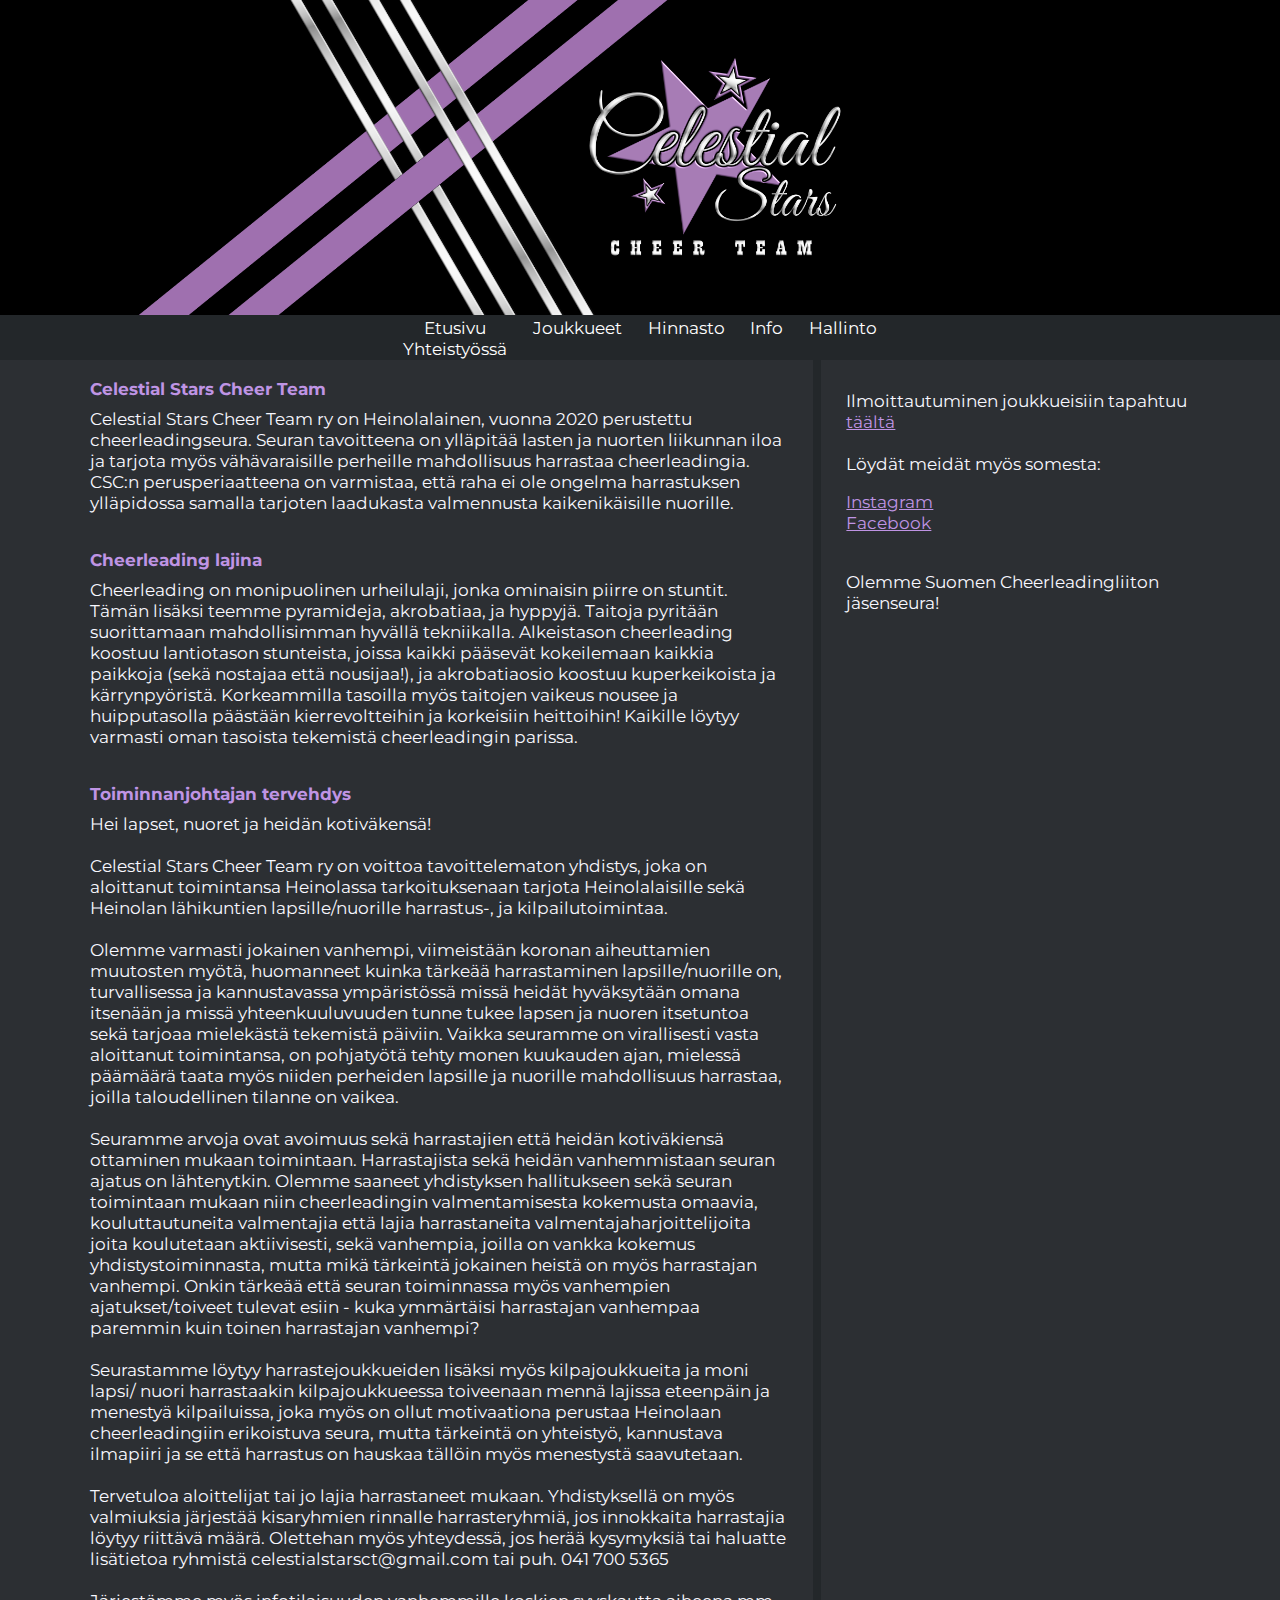
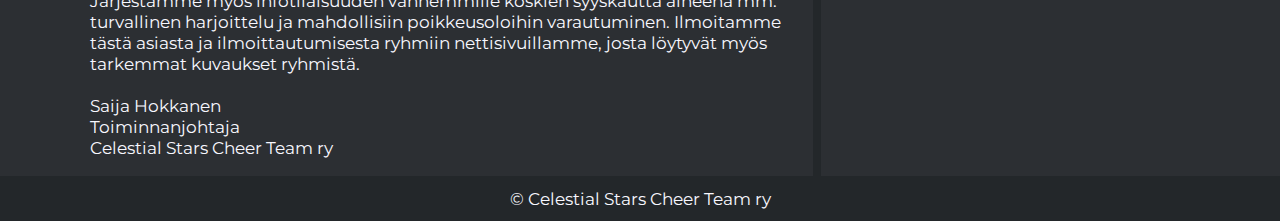
<file: index.html>
<!DOCTYPE html>
<html lang="fi" dir="ltr">
<head>
    <meta charset="UTF-8">
    <meta name="viewport" content="width=device-width, initial-scale=1.0">
    <title>Celestial Stars Cheer Team</title>
    <link rel="stylesheet" type="text/css" href="styles.css">
    <link href="https://fonts.googleapis.com/css2?family=Montserrat&display=swap" rel="stylesheet">
</head>
<body>
    <main class="grid-main">

      <header class="grid-pic"></header>

      <nav class="grid-nav">
        <a class="nav-link" href="index.html">Etusivu</a>
        <a class="nav-link" href="teams.html">Joukkueet</a>
        <a class="nav-link" href="pricing.html">Hinnasto</a>
        <a class="nav-link" href="info.html">Info</a>
        <a class="nav-link" href="board.html">Hallinto</a>
        <a class="nav-link" href="sponsors.html">Yhteistyössä</a>
      </nav>

      <section class="grid-content">
            <aside class="aside-left"></aside>
            <aside class="aside-right"></aside>
        <section class="center">
            <article>
                <h1>Celestial Stars Cheer Team</h1>
                <p>Celestial Stars Cheer Team ry on Heinolalainen, vuonna 2020 perustettu cheerleadingseura. Seuran tavoitteena on ylläpitää lasten ja nuorten
                  liikunnan iloa ja tarjota myös vähävaraisille perheille mahdollisuus harrastaa cheerleadingia. CSC:n perusperiaatteena on varmistaa, että raha ei
                  ole ongelma harrastuksen ylläpidossa samalla tarjoten laadukasta valmennusta kaikenikäisille nuorille.</p>
            </article>

            <article>
                <h1>Cheerleading lajina</h1>
                <p>Cheerleading on monipuolinen urheilulaji, jonka ominaisin piirre on stuntit. Tämän lisäksi teemme pyramideja, akrobatiaa, ja hyppyjä.
                  Taitoja pyritään suorittamaan mahdollisimman hyvällä tekniikalla. Alkeistason cheerleading koostuu lantiotason stunteista, joissa kaikki pääsevät
                  kokeilemaan kaikkia paikkoja (sekä nostajaa että nousijaa!), ja akrobatiaosio koostuu kuperkeikoista ja kärrynpyöristä. Korkeammilla tasoilla myös
                  taitojen vaikeus nousee ja huipputasolla päästään kierrevoltteihin ja korkeisiin heittoihin! Kaikille löytyy varmasti oman tasoista tekemistä
                  cheerleadingin parissa.</p>
            </article>

            <article>
                <h1>Toiminnanjohtajan tervehdys</h1>
                <p>Hei lapset, nuoret ja heidän kotiväkensä!
                  <br><br>Celestial Stars Cheer Team ry on voittoa tavoittelematon yhdistys, joka on aloittanut toimintansa Heinolassa tarkoituksenaan tarjota
                  Heinolalaisille sekä Heinolan lähikuntien lapsille/nuorille harrastus-, ja kilpailutoimintaa.
                </p>
                <p><br>Olemme varmasti jokainen vanhempi, viimeistään koronan aiheuttamien muutosten myötä, huomanneet kuinka tärkeää harrastaminen lapsille/nuorille
                   on, turvallisessa ja kannustavassa ympäristössä missä heidät hyväksytään omana itsenään ja missä yhteenkuuluvuuden tunne tukee lapsen ja nuoren
                   itsetuntoa sekä tarjoaa mielekästä tekemistä päiviin. Vaikka seuramme on virallisesti vasta aloittanut toimintansa, on pohjatyötä tehty monen
                   kuukauden ajan, mielessä päämäärä taata myös niiden perheiden lapsille ja nuorille mahdollisuus harrastaa, joilla taloudellinen tilanne on vaikea.
                </p>
                <p><br>Seuramme arvoja ovat avoimuus sekä harrastajien että heidän kotiväkiensä ottaminen mukaan toimintaan. Harrastajista sekä heidän vanhemmistaan
                  seuran ajatus on lähtenytkin. Olemme saaneet yhdistyksen hallitukseen sekä seuran toimintaan mukaan niin cheerleadingin valmentamisesta kokemusta
                  omaavia, kouluttautuneita valmentajia että lajia harrastaneita valmentajaharjoittelijoita joita koulutetaan aktiivisesti, sekä vanhempia, joilla
                  on vankka kokemus yhdistystoiminnasta, mutta mikä tärkeintä jokainen heistä on myös harrastajan vanhempi. Onkin tärkeää että seuran toiminnassa
                  myös vanhempien ajatukset/toiveet tulevat esiin - kuka ymmärtäisi harrastajan vanhempaa paremmin kuin toinen harrastajan vanhempi?
                </p>
                <p><br>Seurastamme löytyy harrastejoukkueiden lisäksi myös kilpajoukkueita ja moni lapsi/ nuori harrastaakin kilpajoukkueessa toiveenaan mennä
                  lajissa eteenpäin ja menestyä kilpailuissa, joka myös on ollut motivaationa perustaa Heinolaan cheerleadingiin erikoistuva seura, mutta tärkeintä
                  on yhteistyö, kannustava ilmapiiri ja se että harrastus on hauskaa tällöin myös menestystä saavutetaan.
                </p>
                <p><br>Tervetuloa aloittelijat tai jo lajia harrastaneet mukaan. Yhdistyksellä on myös valmiuksia järjestää kisaryhmien rinnalle harrasteryhmiä,
                  jos innokkaita harrastajia löytyy riittävä määrä. Olettehan myös yhteydessä, jos herää kysymyksiä tai haluatte lisätietoa ryhmistä
                  celestialstarsct@gmail.com tai puh. 041 700 5365
                </p>
                <p><br>Järjestämme myös infotilaisuuden vanhemmille koskien syyskautta aiheena mm. turvallinen harjoittelu ja mahdollisiin poikkeusoloihin
                  varautuminen. Ilmoitamme tästä asiasta ja ilmoittautumisesta ryhmiin nettisivuillamme, josta löytyvät myös tarkemmat
                  kuvaukset ryhmistä.
                </p>
                <p><br>Saija Hokkanen <br> Toiminnanjohtaja <br> Celestial Stars Cheer Team ry
                </p>
            </article>

            <div class="center-side-left">
                <p><br>Ilmoittautuminen joukkueisiin tapahtuu <a href="https://www.flomembers.com/celestial-stars/members/application/createApplication?_lang=fi">täältä</a></p>
                <p><br>Löydät meidät myös somesta:
                    <dl>
                        <dl><a href="https://www.instagram.com/celestialstarscheerteam/">Instagram</a></dl>
                        <dl><a href="https://www.facebook.com/celestialstarscheerteam/">Facebook</a></dl>
                    </dl>
                </p>
                <p><br>Olemme Suomen Cheerleadingliiton jäsenseura!</p>

            </div>
        </section>
      </section>

      <footer class="grid-footer">
          <div class="footer">
              <p>© Celestial Stars Cheer Team ry</p>
          </div>
      </footer>

    </main>
</body>
</html>
</file>
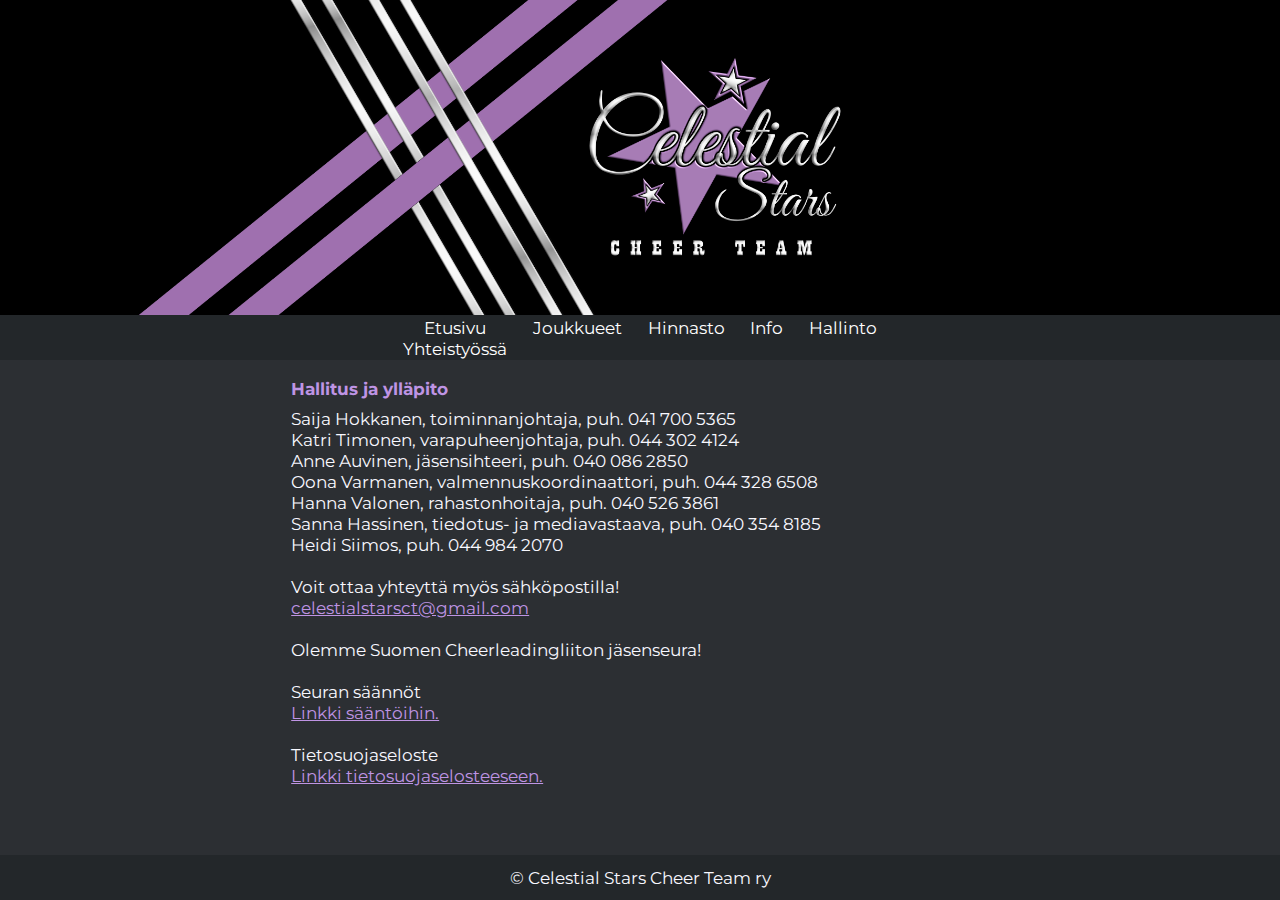
<file: board.html>
<!DOCTYPE html>
<html lang="fi" dir="ltr">
<head>
    <meta charset="UTF-8">
    <meta name="viewport" content="width=device-width, initial-scale=1.0">
    <title>Celestial Stars Cheer Team</title>
    <link rel="stylesheet" type="text/css" href="styles.css">
    <link href="https://fonts.googleapis.com/css2?family=Montserrat&display=swap" rel="stylesheet">
</head>
<body>
    <main class="grid-main">

      <header class="grid-pic"></header>

      <nav class="grid-nav">
        <a class="nav-link" href="index.html">Etusivu</a>
        <a class="nav-link" href="teams.html">Joukkueet</a>
        <a class="nav-link" href="pricing.html">Hinnasto</a>
        <a class="nav-link" href="info.html">Info</a>
        <a class="nav-link" href="board.html">Hallinto</a>
        <a class="nav-link" href="sponsors.html">Yhteistyössä</a>
      </nav>

      <section class="grid-content">
            <aside class="aside-left"></aside>
            <aside class="aside-right"></aside>
        <section class="center">
            <article>
                <h1>Hallitus ja ylläpito</h1>
                <p>Saija Hokkanen, toiminnanjohtaja, puh. 041 700 5365</p>
                <p>Katri Timonen, varapuheenjohtaja, puh. 044 302 4124</p>
                <p>Anne Auvinen, jäsensihteeri, puh. 040 086 2850</p>
                <p>Oona Varmanen, valmennuskoordinaattori, puh. 044 328 6508</p>
                <p>Hanna Valonen, rahastonhoitaja, puh. 040 526 3861</p>
                <p>Sanna Hassinen, tiedotus- ja mediavastaava, puh. 040 354 8185 </p>
                <p>Heidi Siimos, puh. 044 984 2070</p>
                <p><br>Voit ottaa yhteyttä myös sähköpostilla!
                    <br><a href="mailto:celestialstarsct@gmail.com">celestialstarsct@gmail.com</a>
                </p>
                <p><br> Olemme Suomen Cheerleadingliiton jäsenseura!</p>
                <p><br>Seuran säännöt
                    <br><a target="_blank" href="assets/CSC_saannot.pdf">Linkki sääntöihin.</a>
                </p>
                <p><br>Tietosuojaseloste
                    <br><a target="_blank" href="assets/Tietosuojaseloste.pdf">Linkki tietosuojaselosteeseen.</a>
                </p>
            </article>
            <!--
            <div class="center-side-left">
                <p>Sidebar text goes here</p>
            </div>
            -->
        </section>
      </section>

      <footer class="grid-footer">
          <div class="footer">
              <p>© Celestial Stars Cheer Team ry</p>
          </div>
      </footer>

    </main>
</body>
</html>
</file>
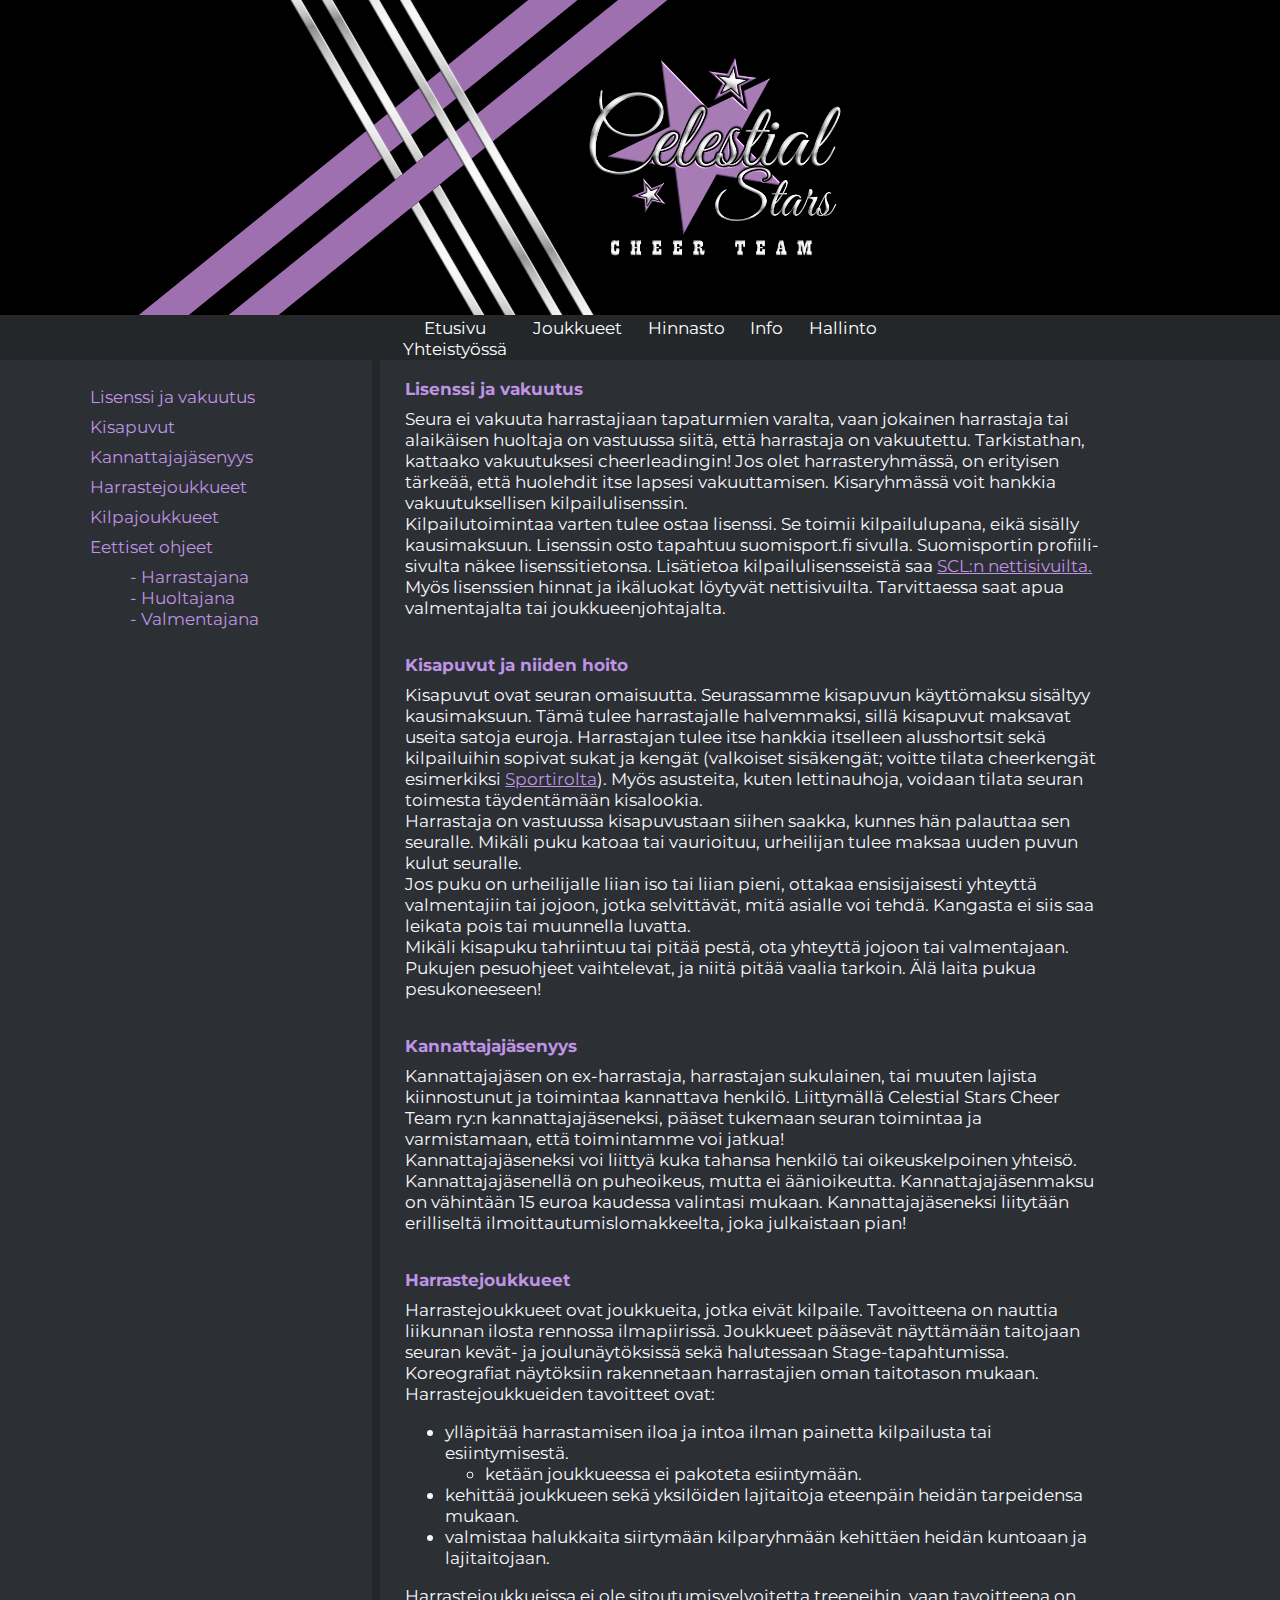
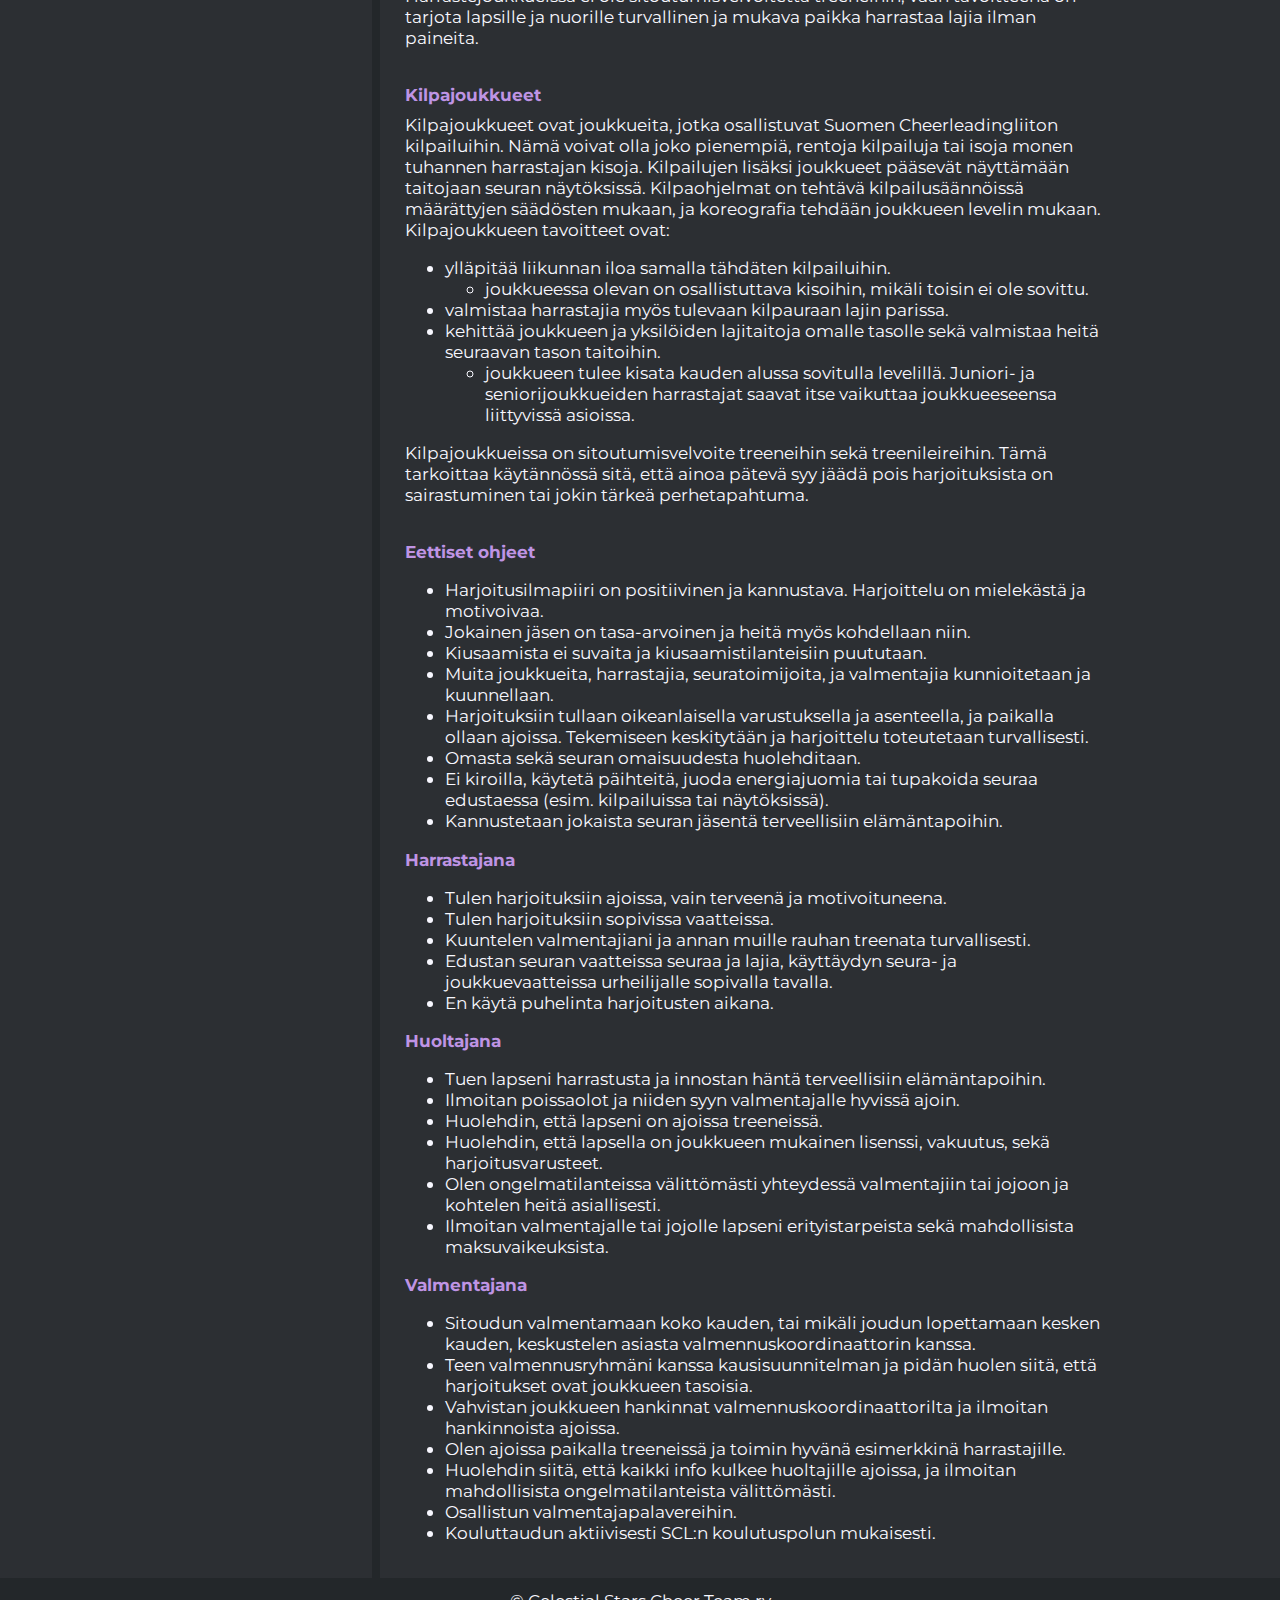
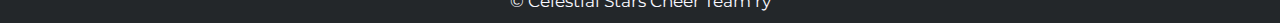
<file: info.html>
<!DOCTYPE html>
<html lang="fi" dir="ltr">
<head>
    <meta charset="UTF-8">
    <meta name="viewport" content="width=device-width, initial-scale=1.0">
    <title>Celestial Stars Cheer Team</title>
    <link rel="stylesheet" type="text/css" href="styles.css">
    <link href="https://fonts.googleapis.com/css2?family=Montserrat&display=swap" rel="stylesheet">
</head>
<body>
    <main class="grid-main">

      <header class="grid-pic"></header>

      <nav class="grid-nav">
        <a class="nav-link" href="index.html">Etusivu</a>
        <a class="nav-link" href="teams.html">Joukkueet</a>
        <a class="nav-link" href="pricing.html">Hinnasto</a>
        <a class="nav-link" href="info.html">Info</a>
        <a class="nav-link" href="board.html">Hallinto</a>
        <a class="nav-link" href="sponsors.html">Yhteistyössä</a>
      </nav>

      <section class="grid-content">
            <aside class="aside-left"></aside>
            <aside class="aside-right"></aside>
        <section class="center">
            <article>
                <h2><a name="Lisenssi"></a>Lisenssi ja vakuutus</h2>
                <p>Seura ei vakuuta harrastajiaan tapaturmien varalta, vaan jokainen harrastaja tai alaikäisen huoltaja on vastuussa siitä, että harrastaja on
                  vakuutettu. Tarkistathan, kattaako vakuutuksesi cheerleadingin! Jos olet harrasteryhmässä, on erityisen tärkeää, että huolehdit itse lapsesi
                  vakuuttamisen. Kisaryhmässä voit hankkia vakuutuksellisen kilpailulisenssin. </p>
                <p>Kilpailutoimintaa varten tulee ostaa lisenssi. Se toimii kilpailulupana, eikä sisälly kausimaksuun. Lisenssin osto tapahtuu suomisport.fi
                  sivulla. Suomisportin profiili-sivulta näkee lisenssitietonsa. Lisätietoa kilpailulisensseistä saa
                  <a href="https://scl.fi/harrastajalle/lisenssit/">SCL:n nettisivuilta.</a> Myös lisenssien hinnat ja ikäluokat löytyvät nettisivuilta.
                  Tarvittaessa saat apua valmentajalta tai joukkueenjohtajalta.</p>
            </article>

            <article>
                <h2><a name="Kisapuvut"></a>Kisapuvut ja niiden hoito</h2>
                <p> Kisapuvut ovat seuran omaisuutta. Seurassamme kisapuvun käyttömaksu sisältyy kausimaksuun. Tämä tulee harrastajalle halvemmaksi, sillä
                  kisapuvut maksavat useita satoja euroja. Harrastajan tulee itse hankkia itselleen alusshortsit sekä kilpailuihin sopivat sukat ja kengät
                  (valkoiset sisäkengät; voitte tilata cheerkengät esimerkiksi <a href="https://www.sportiro.fi/collections/kengat">Sportirolta</a>). Myös asusteita,
                  kuten lettinauhoja, voidaan tilata seuran toimesta täydentämään kisalookia.</p>
                <p>Harrastaja on vastuussa kisapuvustaan siihen saakka, kunnes hän palauttaa sen seuralle. Mikäli puku katoaa tai vaurioituu, urheilijan tulee
                  maksaa uuden puvun kulut seuralle.</p>
                <p>Jos puku on urheilijalle liian iso tai liian pieni, ottakaa ensisijaisesti yhteyttä valmentajiin tai jojoon, jotka selvittävät, mitä asialle
                  voi tehdä. Kangasta ei siis saa leikata pois tai muunnella luvatta.</p>
                <p>Mikäli kisapuku tahriintuu tai pitää pestä, ota yhteyttä jojoon tai valmentajaan. Pukujen pesuohjeet vaihtelevat, ja niitä pitää vaalia
                  tarkoin. Älä laita pukua pesukoneeseen!</p>
            </article>

            <article>
                <h2><a name="Kannattaja"></a>Kannattajajäsenyys</a></h2>
                <p>Kannattajajäsen on ex-harrastaja, harrastajan sukulainen, tai muuten lajista kiinnostunut ja toimintaa kannattava henkilö. Liittymällä
                  Celestial Stars Cheer Team ry:n kannattajajäseneksi, pääset tukemaan seuran toimintaa ja varmistamaan, että toimintamme voi jatkua!
                </p>
                <p>Kannattajajäseneksi voi liittyä kuka tahansa henkilö tai oikeuskelpoinen yhteisö. Kannattajajäsenellä on puheoikeus, mutta ei äänioikeutta.
                  Kannattajajäsenmaksu on vähintään 15 euroa kaudessa valintasi mukaan. Kannattajajäseneksi liitytään erilliseltä ilmoittautumislomakkeelta, joka
                  julkaistaan pian!</p>
            </article>

            <article>
                <h2><a name="Harrastejoukkueet"></a>Harrastejoukkueet</h2>
                <p>Harrastejoukkueet ovat joukkueita, jotka eivät kilpaile. Tavoitteena on nauttia liikunnan ilosta rennossa ilmapiirissä. Joukkueet pääsevät
                  näyttämään taitojaan seuran kevät- ja joulunäytöksissä sekä halutessaan Stage-tapahtumissa. Koreografiat näytöksiin rakennetaan harrastajien
                  oman taitotason mukaan. Harrastejoukkueiden tavoitteet ovat:</p>
                <ul>
                    <li>ylläpitää harrastamisen iloa ja intoa ilman painetta kilpailusta tai esiintymisestä.</li>
                    <ul><li>ketään joukkueessa ei pakoteta esiintymään.</li></ul>
                    <li>kehittää joukkueen sekä yksilöiden lajitaitoja eteenpäin heidän tarpeidensa mukaan.</li>
                    <li>valmistaa halukkaita siirtymään kilparyhmään kehittäen heidän kuntoaan ja lajitaitojaan.</li>
                </ul>
                <p>Harrastejoukkueissa ei ole sitoutumisvelvoitetta treeneihin, vaan tavoitteena on tarjota lapsille ja nuorille turvallinen ja mukava paikka
                  harrastaa lajia ilman paineita.</p>
            </article>

            <article>
                <h2><a name="Kilpajoukkueet"></a>Kilpajoukkueet</h2>
                <p>Kilpajoukkueet ovat joukkueita, jotka osallistuvat Suomen Cheerleadingliiton kilpailuihin. Nämä voivat olla joko pienempiä, rentoja kilpailuja
                  tai isoja monen tuhannen harrastajan kisoja. Kilpailujen lisäksi joukkueet pääsevät näyttämään taitojaan seuran näytöksissä. Kilpaohjelmat on
                  tehtävä kilpailusäännöissä määrättyjen säädösten mukaan, ja koreografia tehdään joukkueen levelin mukaan. Kilpajoukkueen tavoitteet ovat:</p>
                <ul>
                    <li>ylläpitää liikunnan iloa samalla tähdäten kilpailuihin.</li>
                    <ul><li>joukkueessa olevan on osallistuttava kisoihin, mikäli toisin ei ole sovittu.</li></ul>
                    <li>valmistaa harrastajia myös tulevaan kilpauraan lajin parissa.</li>
                    <li>kehittää joukkueen ja yksilöiden lajitaitoja omalle tasolle sekä valmistaa heitä seuraavan tason taitoihin.</li>
                    <ul><li>joukkueen tulee kisata kauden alussa sovitulla levelillä. Juniori- ja seniorijoukkueiden harrastajat saavat itse vaikuttaa
                      joukkueeseensa liittyvissä asioissa.</li></ul>
                </ul>
                <p>Kilpajoukkueissa on sitoutumisvelvoite treeneihin sekä treenileireihin. Tämä tarkoittaa käytännössä sitä, että ainoa pätevä syy jäädä pois
                  harjoituksista on sairastuminen tai jokin tärkeä perhetapahtuma.</p>
            </article>

            <article>
                <h2><a name="Eettiset"></a>Eettiset ohjeet</h2>
                <ul>
                    <li>Harjoitusilmapiiri on positiivinen ja kannustava. Harjoittelu on mielekästä ja motivoivaa.</li>
                    <li>Jokainen jäsen on tasa-arvoinen ja heitä myös kohdellaan niin.</li>
                    <li>Kiusaamista ei suvaita ja kiusaamistilanteisiin puututaan.</li>
                    <li>Muita joukkueita, harrastajia, seuratoimijoita, ja valmentajia kunnioitetaan ja kuunnellaan.</li>
                    <li>Harjoituksiin tullaan oikeanlaisella varustuksella ja asenteella, ja paikalla ollaan ajoissa. Tekemiseen keskitytään ja harjoittelu
                      toteutetaan turvallisesti.</li>
                    <li>Omasta sekä seuran omaisuudesta huolehditaan.</li>
                    <li>Ei kiroilla, käytetä päihteitä, juoda energiajuomia tai tupakoida seuraa edustaessa (esim. kilpailuissa tai näytöksissä).</li>
                    <li>Kannustetaan jokaista seuran jäsentä terveellisiin elämäntapoihin.</li>
                </ul>
                <h3><a name="Harrastajana"></a>Harrastajana</h3>
                <ul>
                    <li>Tulen harjoituksiin ajoissa, vain terveenä ja motivoituneena.</li>
                    <li>Tulen harjoituksiin sopivissa vaatteissa.</li>
                    <li>Kuuntelen valmentajiani ja annan muille rauhan treenata turvallisesti.</li>
                    <li>Edustan seuran vaatteissa seuraa ja lajia, käyttäydyn seura- ja joukkuevaatteissa urheilijalle sopivalla tavalla.</li>
                    <li>En käytä puhelinta harjoitusten aikana.</li>
                </ul>
                <h3><a name="Huoltajana"></a>Huoltajana</h3>
                <ul>
                    <li>Tuen lapseni harrastusta ja innostan häntä terveellisiin elämäntapoihin.</li>
                    <li>Ilmoitan poissaolot ja niiden syyn valmentajalle hyvissä ajoin.</li>
                    <li>Huolehdin, että lapseni on ajoissa treeneissä.</li>
                    <li>Huolehdin, että lapsella on joukkueen mukainen lisenssi, vakuutus, sekä harjoitusvarusteet.</li>
                    <li>Olen ongelmatilanteissa välittömästi yhteydessä valmentajiin tai jojoon ja kohtelen heitä asiallisesti.</li>
                    <li>Ilmoitan valmentajalle tai jojolle lapseni erityistarpeista sekä mahdollisista maksuvaikeuksista.</li>
                </ul>
                <h3><a name="Valmentajana"></a>Valmentajana</h3>
                <ul>
                    <li>Sitoudun valmentamaan koko kauden, tai mikäli joudun lopettamaan kesken kauden, keskustelen asiasta valmennuskoordinaattorin kanssa.</li>
                    <li>Teen valmennusryhmäni kanssa kausisuunnitelman ja pidän huolen siitä, että harjoitukset ovat joukkueen tasoisia.</li>
                    <li>Vahvistan joukkueen hankinnat valmennuskoordinaattorilta ja ilmoitan hankinnoista ajoissa.</li>
                    <li>Olen ajoissa paikalla treeneissä ja toimin hyvänä esimerkkinä harrastajille.</li>
                    <li>Huolehdin siitä, että kaikki info kulkee huoltajille ajoissa, ja ilmoitan mahdollisista ongelmatilanteista välittömästi.</li>
                    <li>Osallistun valmentajapalavereihin.</li>
                    <li>Kouluttaudun aktiivisesti SCL:n koulutuspolun mukaisesti.</li>
                </ul>
            </article>

            <div class="center-side-right">
                <dl>
                    <dt><a href="#Lisenssi">Lisenssi ja vakuutus</a></dt>
                    <dt><a href="#Kisapuvut">Kisapuvut</a></dt>
                    <dt><a href="#Kannattaja">Kannattajajäsenyys</a></dt>
                    <dt><a href="#Harrastejoukkueet">Harrastejoukkueet</a></dt>
                    <dt><a href="#Kilpajoukkueet">Kilpajoukkueet</a></dt>
                    <dt><a href="#Eettiset">Eettiset ohjeet</a></dt>
                        <dd><a href="#Harrastajana">- Harrastajana</a></dd>
                        <dd><a href="#Huoltajana">- Huoltajana</a></dd>
                        <dd><a href="#Valmentajana">- Valmentajana</a></dd>
                </dl>
            </div>
        </section>
      </section>

      <footer class="grid-footer">
          <div class="footer">
              <p>© Celestial Stars Cheer Team ry</p>
          </div>
      </footer>

    </main>
</body>
</html>
</file>
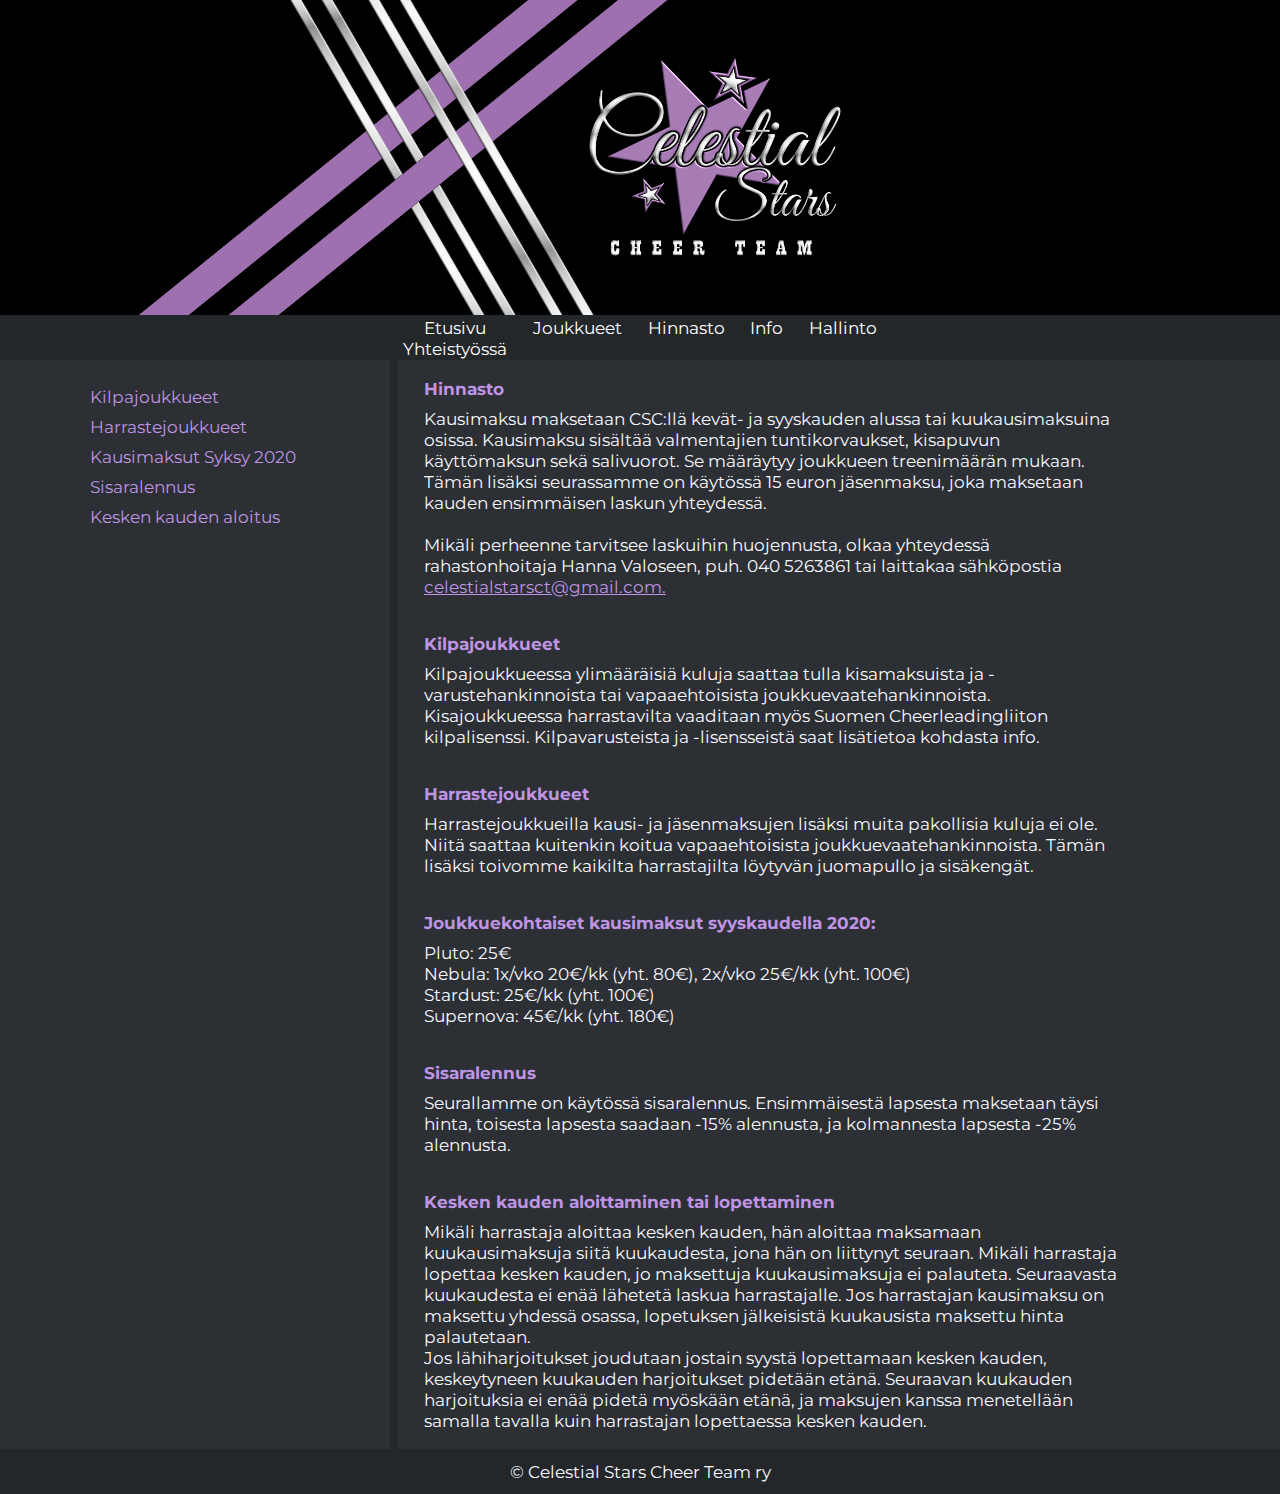
<file: pricing.html>
<!DOCTYPE html>
<html lang="fi" dir="ltr">
<head>
    <meta charset="UTF-8">
    <meta name="viewport" content="width=device-width, initial-scale=1.0">
    <title>Celestial Stars Cheer Team</title>
    <link rel="stylesheet" type="text/css" href="styles.css">
    <link href="https://fonts.googleapis.com/css2?family=Montserrat&display=swap" rel="stylesheet">
</head>
<body>
    <main class="grid-main">

      <header class="grid-pic"></header>

      <nav class="grid-nav">
        <a class="nav-link" href="index.html">Etusivu</a>
        <a class="nav-link" href="teams.html">Joukkueet</a>
        <a class="nav-link" href="pricing.html">Hinnasto</a>
        <a class="nav-link" href="info.html">Info</a>
        <a class="nav-link" href="board.html">Hallinto</a>
        <a class="nav-link" href="sponsors.html">Yhteistyössä</a>
      </nav>

      <section class="grid-content">
            <aside class="aside-left"></aside>
            <aside class="aside-right"></aside>
        <section class="center">
            <article>
                <h1>Hinnasto</h1>
                <p>Kausimaksu maksetaan CSC:llä kevät- ja syyskauden alussa tai kuukausimaksuina osissa. Kausimaksu sisältää valmentajien tuntikorvaukset,
                  kisapuvun käyttömaksun sekä salivuorot. Se määräytyy joukkueen treenimäärän mukaan. Tämän lisäksi seurassamme on käytössä 15 euron jäsenmaksu,
                  joka maksetaan kauden ensimmäisen laskun yhteydessä.
                </p>
                <p><br>Mikäli perheenne tarvitsee laskuihin huojennusta, olkaa yhteydessä rahastonhoitaja Hanna Valoseen, puh. 040 5263861 tai laittakaa sähköpostia
                  <a href="mailto:celestialstarsct@gmail.com">celestialstarsct@gmail.com.</a>
                </p>
            </article>

            <article>
                <h2><a name="Kilpajoukkueet">Kilpajoukkueet</h2>
                <p>Kilpajoukkueessa ylimääräisiä kuluja saattaa tulla kisamaksuista ja -varustehankinnoista tai vapaaehtoisista joukkuevaatehankinnoista.
                  Kisajoukkueessa harrastavilta vaaditaan myös Suomen Cheerleadingliiton kilpalisenssi. Kilpavarusteista ja -lisensseistä saat lisätietoa
                  kohdasta info.</p>
            </article>

            <article>
                <h2><a name="Harrastejoukkueet">Harrastejoukkueet</h2>
                <p>Harrastejoukkueilla kausi- ja jäsenmaksujen lisäksi muita pakollisia kuluja ei ole. Niitä saattaa kuitenkin koitua vapaaehtoisista
                  joukkuevaatehankinnoista. Tämän lisäksi toivomme kaikilta harrastajilta löytyvän juomapullo ja sisäkengät.</p>
            </article>

            <article>
                <h2><a name="Kausimaksut">Joukkuekohtaiset kausimaksut syyskaudella 2020:</h2>
                <p>Pluto: 25€</p>
                <p>Nebula: 1x/vko 20€/kk (yht. 80€), 2x/vko 25€/kk (yht. 100€)</p>
                <p>Stardust: 25€/kk (yht. 100€)</p>
                <p>Supernova: 45€/kk (yht. 180€)</p>
            </article>

            <article>
                <h2><a name="Sisaralennus">Sisaralennus</h2>
                <p>Seurallamme on käytössä sisaralennus. Ensimmäisestä lapsesta maksetaan täysi hinta, toisesta lapsesta saadaan -15% alennusta, ja kolmannesta
                  lapsesta -25% alennusta.</p>
            </article>

            <article>
                <h2><a name="Keskenkauden">Kesken kauden aloittaminen tai lopettaminen</h2>
                <p>Mikäli harrastaja aloittaa kesken kauden, hän aloittaa maksamaan kuukausimaksuja siitä kuukaudesta, jona hän on liittynyt seuraan. Mikäli
                  harrastaja lopettaa kesken kauden, jo maksettuja kuukausimaksuja ei palauteta. Seuraavasta kuukaudesta ei enää lähetetä laskua harrastajalle.
                  Jos harrastajan kausimaksu on maksettu yhdessä osassa, lopetuksen jälkeisistä kuukausista maksettu hinta palautetaan.</p>
                <p>Jos lähiharjoitukset joudutaan jostain syystä lopettamaan kesken kauden, keskeytyneen kuukauden harjoitukset pidetään etänä. Seuraavan kuukauden
                  harjoituksia ei enää pidetä myöskään etänä, ja maksujen kanssa menetellään samalla tavalla kuin harrastajan lopettaessa kesken kauden.</p>
            </article>

            <div class="center-side-right">
                <dl>
                    <dt><a href="#Kilpajoukkuuet">Kilpajoukkueet</a></dt>
                    <dt><a href="#Harrastejoukkueet">Harrastejoukkueet</a></dt>
                    <dt><a href="#Kausimaksut">Kausimaksut Syksy 2020</a></dt>
                    <dt><a href="#Sisaralennus">Sisaralennus</a></dt>
                    <dt><a href="#Keskenkauden">Kesken kauden aloitus</a></dt>
                </dl>
            </div>
        </section>
      </section>

      <footer class="grid-footer">
          <div class="footer">
              <p>© Celestial Stars Cheer Team ry</p>
          </div>
      </footer>

    </main>
</body>
</html>
</file>
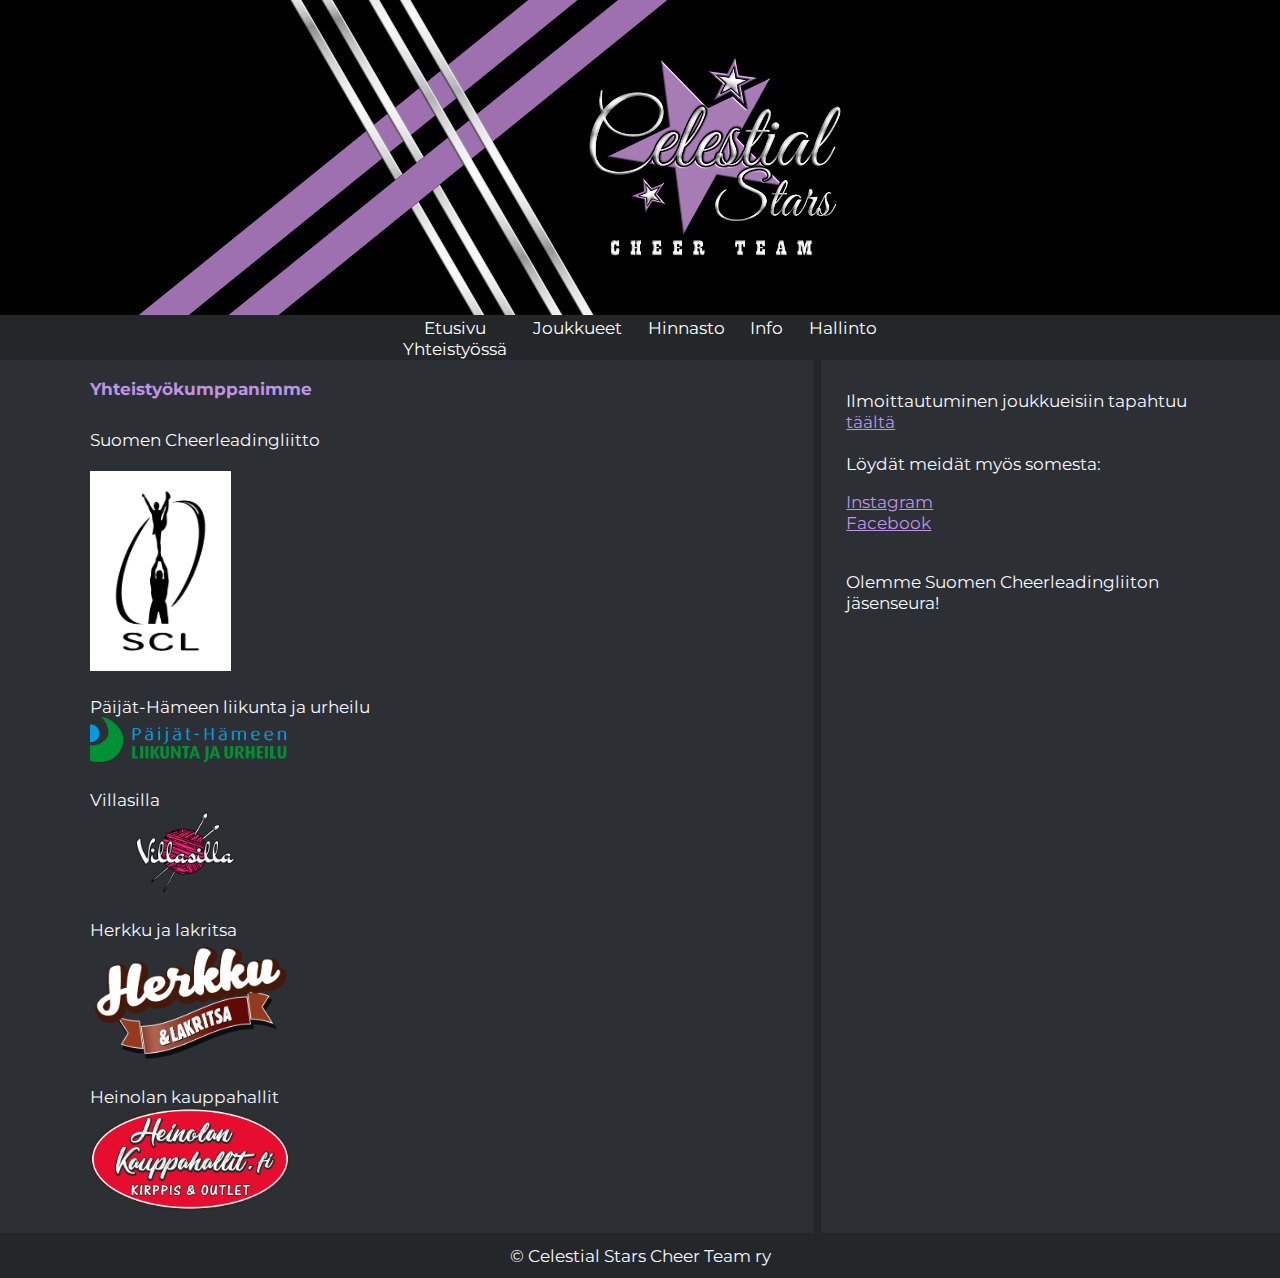
<file: sponsors.html>
<!DOCTYPE html>
<html lang="fi" dir="ltr">
<head>
    <meta charset="UTF-8">
    <meta name="viewport" content="width=device-width, initial-scale=1.0">
    <title>Celestial Stars Cheer Team</title>
    <link rel="stylesheet" type="text/css" href="styles.css">
    <link href="https://fonts.googleapis.com/css2?family=Montserrat&display=swap" rel="stylesheet">
</head>
<body>
    <main class="grid-main">

      <header class="grid-pic"></header>

      <nav class="grid-nav">
        <a class="nav-link" href="index.html">Etusivu</a>
        <a class="nav-link" href="teams.html">Joukkueet</a>
        <a class="nav-link" href="pricing.html">Hinnasto</a>
        <a class="nav-link" href="info.html">Info</a>
        <a class="nav-link" href="board.html">Hallinto</a>
        <a class="nav-link" href="sponsors.html">Yhteistyössä</a>
      </nav>

      <section class="grid-content">
            <aside class="aside-left"></aside>
            <aside class="aside-right"></aside>
        <section class="center">
            <article>
                <h1>Yhteistyökumppanimme</h1>
                <p><br>Suomen Cheerleadingliitto</p>
                <a href="https://scl.fi/">
                  <p><br></p>
                  <img src="assets/scl.png" alt="SCL:n logo" height="200px">
                </a>
                <p><br>Päijät-Hämeen liikunta ja urheilu</p>
                <a href="https://www.phlu.fi/">
                  <img src="assets/PHLU.png" alt="PHLU:n logo" width="200px">
                </a>
                <p><br>Villasilla</p>
                <a href="https://www.villasilla.com/">
                  <img src="assets/villasilla.png" alt="Villasilla logo" width="200px">
                </a>
                <p><br>Herkku ja lakritsa</p>
                <a href="https://paperitukkuri.fi/">
                  <img src="assets/herkkujalakritsa.png" alt="Hetkku ja lakritsa -logo" width="200px">
                </a>
                <p><br>Heinolan kauppahallit</p>
                <a href="https://www.heinolankauppahallit.fi/">
                <img src="assets/hlakauppa.png" alt="Heinolan kauppahalllit -logo" width="200px">
                </a>
            </article>

            <div class="center-side-left">
                <p><br>Ilmoittautuminen joukkueisiin tapahtuu <a href="https://www.flomembers.com/celestial-stars/members/application/createApplication?_lang=fi">täältä</a></p>
                <p><br>Löydät meidät myös somesta:
                    <dl>
                        <dl><a href="https://www.instagram.com/celestialstarscheerteam/">Instagram</a></dl>
                        <dl><a href="https://www.facebook.com/celestialstarscheerteam/">Facebook</a></dl>
                    </dl>
                </p>
                <p><br>Olemme Suomen Cheerleadingliiton jäsenseura!</p>

            </div>
        </section>
      </section>

      <footer class="grid-footer">
          <div class="footer">
              <p>© Celestial Stars Cheer Team ry</p>
          </div>
      </footer>

    </main>
</body>
</html>
</file>
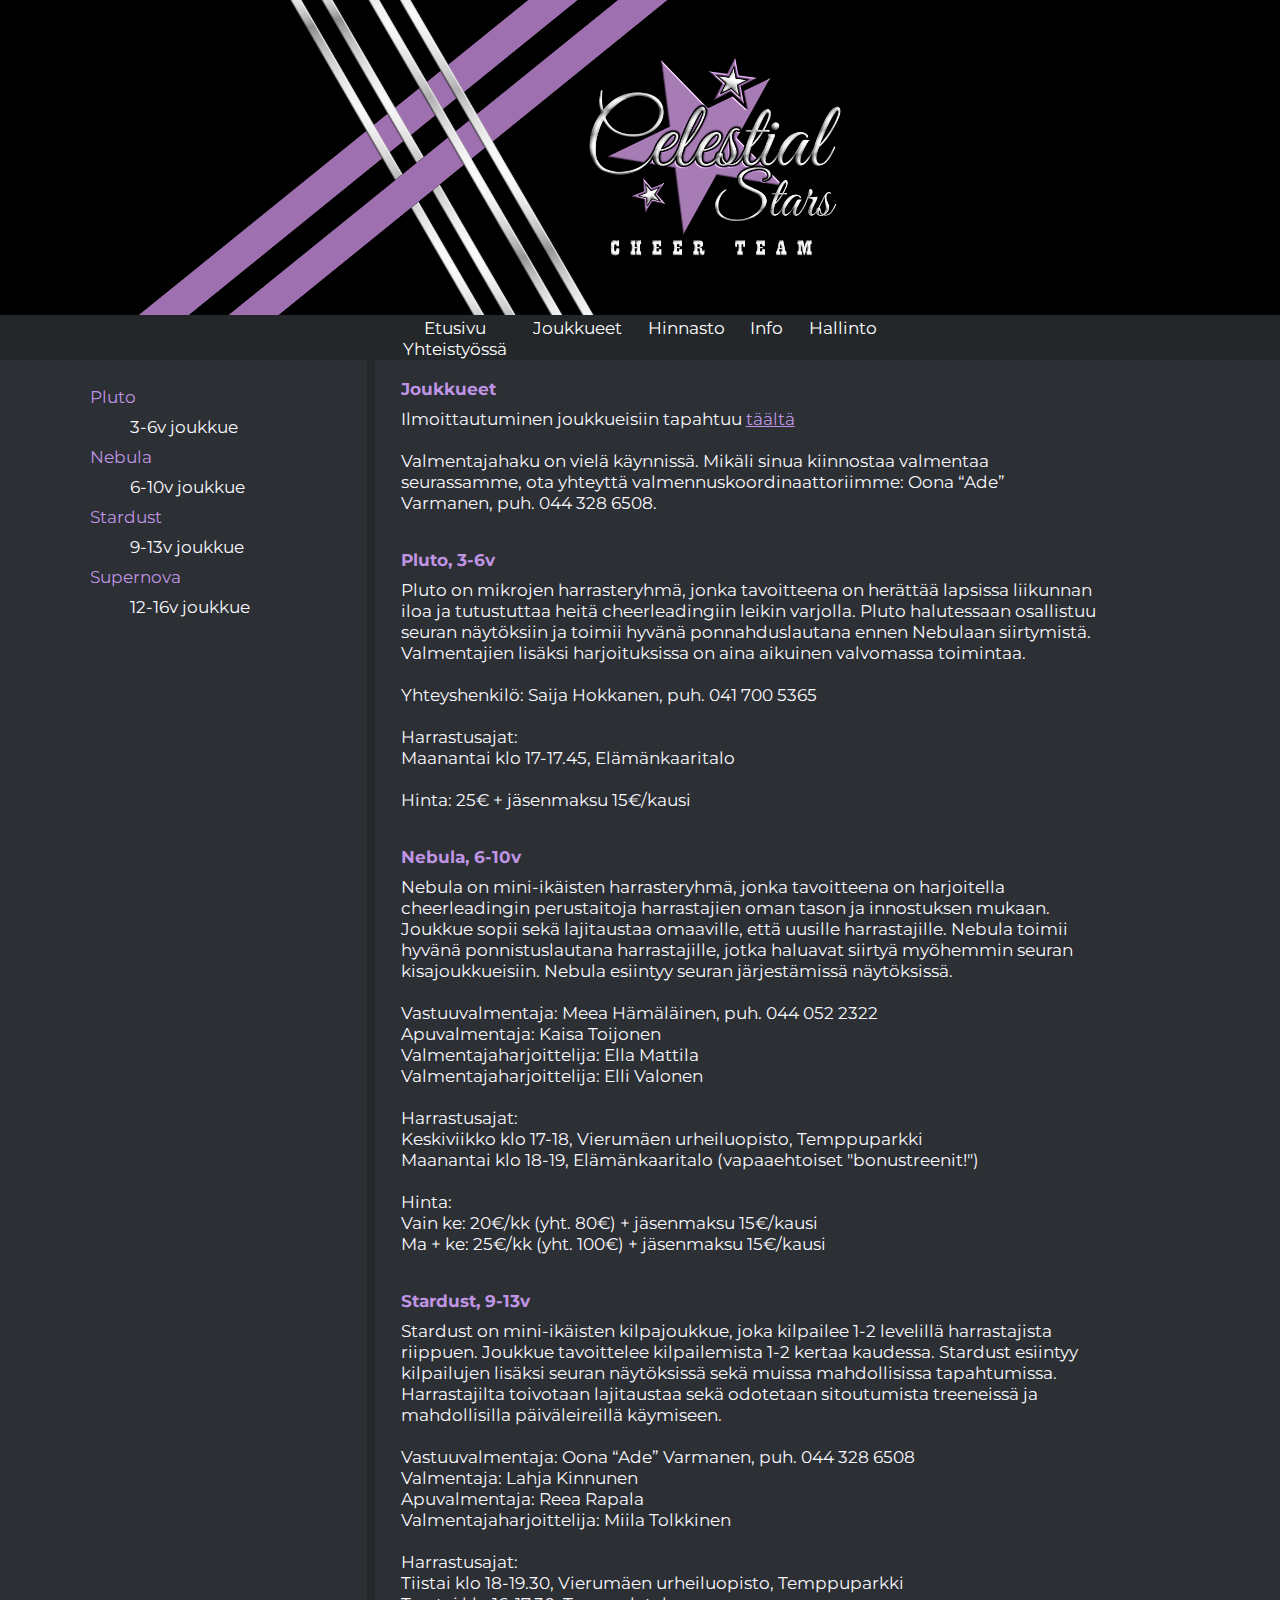
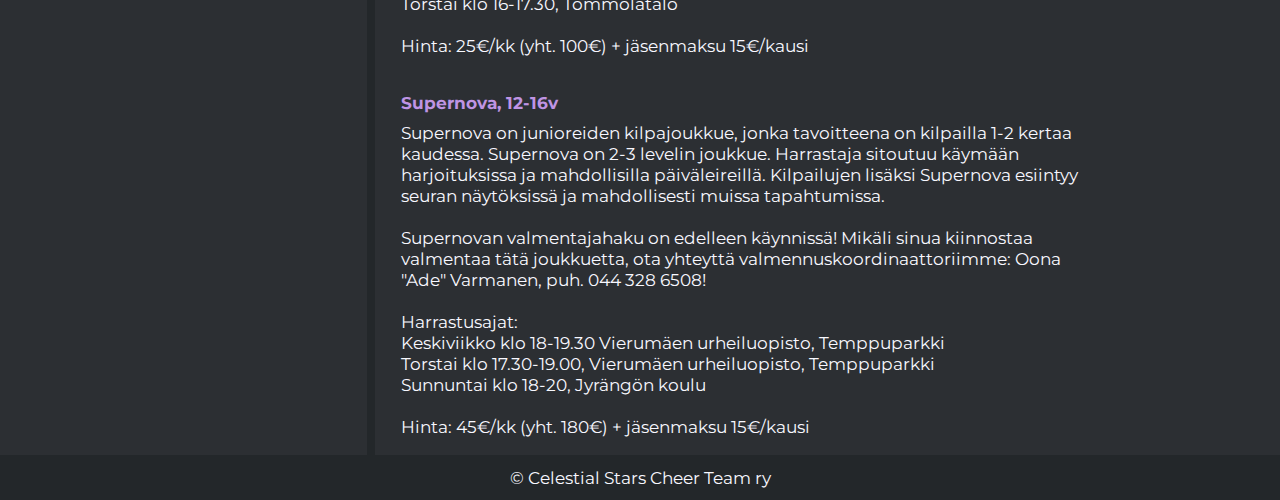
<file: teams.html>
<!DOCTYPE html>
<html lang="fi" dir="ltr">
<head>
    <meta charset="UTF-8">
    <meta name="viewport" content="width=device-width, initial-scale=1.0">
    <title>Celestial Stars Cheer Team</title>
    <link rel="stylesheet" type="text/css" href="styles.css">
    <link href="https://fonts.googleapis.com/css2?family=Montserrat&display=swap" rel="stylesheet">
</head>
<body>
    <main class="grid-main">

      <header class="grid-pic"></header>

      <nav class="grid-nav">
        <a class="nav-link" href="index.html">Etusivu</a>
        <a class="nav-link" href="teams.html">Joukkueet</a>
        <a class="nav-link" href="pricing.html">Hinnasto</a>
        <a class="nav-link" href="info.html">Info</a>
        <a class="nav-link" href="board.html">Hallinto</a>
        <a class="nav-link" href="sponsors.html">Yhteistyössä</a>
      </nav>

      <section class="grid-content">
            <aside class="aside-left"></aside>
            <aside class="aside-right"></aside>
        <section class="center">
            <article>
                <h1>Joukkueet</h1>
                <p>Ilmoittautuminen joukkueisiin tapahtuu <a href="https://www.flomembers.com/celestial-stars/members/application/createApplication?_lang=fi">täältä</a></p>
                <p><br>Valmentajahaku on vielä käynnissä. Mikäli sinua kiinnostaa valmentaa seurassamme, ota yhteyttä valmennuskoordinaattoriimme: Oona “Ade”
                  Varmanen, puh. 044 328 6508.</p>
            </article>

            <article>
                <h2><a name="Pluto"></a>Pluto, 3-6v</h2>
                <p>Pluto on mikrojen harrasteryhmä, jonka tavoitteena on herättää lapsissa liikunnan iloa ja tutustuttaa heitä cheerleadingiin leikin varjolla.
                  Pluto halutessaan osallistuu seuran näytöksiin ja toimii hyvänä ponnahduslautana ennen Nebulaan siirtymistä. Valmentajien lisäksi harjoituksissa
                  on aina aikuinen valvomassa toimintaa.</p>
                <p><br>
                    Yhteyshenkilö: Saija Hokkanen, puh. 041 700 5365
                </p>
                <p><br>Harrastusajat:
                   <br>Maanantai klo 17-17.45, Elämänkaaritalo</p>
                <p><br>Hinta: 25€ + jäsenmaksu 15€/kausi</p>
            </article>

            <article>
                <h2><a name="Nebula"></a>Nebula, 6-10v</h2>
                <p>Nebula on mini-ikäisten harrasteryhmä, jonka tavoitteena on harjoitella cheerleadingin perustaitoja harrastajien oman tason ja innostuksen mukaan.
                  Joukkue sopii sekä lajitaustaa omaaville, että uusille harrastajille. Nebula toimii hyvänä ponnistuslautana harrastajille, jotka haluavat siirtyä
                  myöhemmin seuran kisajoukkueisiin. Nebula esiintyy seuran järjestämissä näytöksissä.</p>
                <p><br>
                    Vastuuvalmentaja: Meea Hämäläinen, puh. 044 052 2322
                    <br>Apuvalmentaja: Kaisa Toijonen
                    <br>Valmentajaharjoittelija: Ella Mattila
                    <br>Valmentajaharjoittelija: Elli Valonen
                </p>
                <p><br>Harrastusajat:
                   <br>Keskiviikko klo 17-18, Vierumäen urheiluopisto, Temppuparkki
                   <br>Maanantai klo 18-19, Elämänkaaritalo (vapaaehtoiset "bonustreenit!")</p>
                <p><br>Hinta:
                    <br>Vain ke: 20€/kk (yht. 80€) + jäsenmaksu 15€/kausi
                    <br>Ma + ke: 25€/kk (yht. 100€) + jäsenmaksu 15€/kausi
                </p>
            </article>

            <article>
                <h2><a name="Stardust"></a>Stardust, 9-13v</h2>
                <p>Stardust on mini-ikäisten kilpajoukkue, joka kilpailee 1-2 levelillä harrastajista riippuen. Joukkue tavoittelee kilpailemista 1-2 kertaa kaudessa.
                  Stardust esiintyy kilpailujen lisäksi seuran näytöksissä sekä muissa mahdollisissa tapahtumissa. Harrastajilta toivotaan lajitaustaa sekä odotetaan
                  sitoutumista treeneissä ja mahdollisilla päiväleireillä käymiseen.</p>
                <p><br>
                    Vastuuvalmentaja: Oona “Ade” Varmanen, puh. 044 328 6508
                    <br>Valmentaja: Lahja Kinnunen
                    <br>Apuvalmentaja: Reea Rapala
                    <br>Valmentajaharjoittelija: Miila Tolkkinen
                </p>
                <p><br>Harrastusajat:
                   <br>Tiistai klo 18-19.30, Vierumäen urheiluopisto, Temppuparkki
                   <br>Torstai klo 16-17.30, Tommolatalo</p>
                <p><br>Hinta: 25€/kk (yht. 100€) + jäsenmaksu 15€/kausi</p>
            </article>

            <article>
                <h2><a name="Supernova"></a>Supernova, 12-16v</h2>
                <p>Supernova on junioreiden kilpajoukkue, jonka tavoitteena on kilpailla 1-2 kertaa kaudessa. Supernova on 2-3 levelin joukkue. Harrastaja sitoutuu
                  käymään harjoituksissa ja mahdollisilla päiväleireillä. Kilpailujen lisäksi Supernova esiintyy seuran näytöksissä ja mahdollisesti muissa tapahtumissa.</p>
                <p><br>Supernovan valmentajahaku on edelleen käynnissä! Mikäli sinua kiinnostaa valmentaa tätä joukkuetta, ota yhteyttä valmennuskoordinaattoriimme: Oona "Ade"
                  Varmanen, puh. 044 328 6508!</p>
                <p><br>Harrastusajat:
                   <br>Keskiviikko klo 18-19.30 Vierumäen urheiluopisto, Temppuparkki
                   <br>Torstai klo 17.30-19.00, Vierumäen urheiluopisto, Temppuparkki
                   <br>Sunnuntai klo 18-20, Jyrängön koulu</p>
                <p><br>Hinta: 45€/kk (yht. 180€) + jäsenmaksu 15€/kausi</p>
            </article>

            <div class="center-side-right">
                <dl>
                    <dt><a href="#Pluto">Pluto</a></dt>
                        <dd>3-6v joukkue</dd>
                    <dt><a href="#Nebula">Nebula</a></dt>
                        <dd>6-10v joukkue</dd>
                    <dt><a href="#Stardust">Stardust</a></dt>
                        <dd>9-13v joukkue</dd>
                    <dt><a href="#Supernova">Supernova</a></dt>
                        <dd>12-16v joukkue</dd>
                </dl>
            </div>
        </section>
      </section>

      <footer class="grid-footer">
          <div class="footer">
              <p>© Celestial Stars Cheer Team ry</p>
          </div>
      </footer>

    </main>
</body>
</html>
</file>
<file: styles.css>
/*
Accent color: #BF94E4
Background: #2C2F33
Navbar: #23272A
Text: #F8F8FF
*/
* {
    box-sizing: border-box;
    font-family: 'Montserrat', sans-serif;
    font-size: 1.9vh;
    color: #F8F8FF;
}
body {
    margin: 0;
}
h1, h2, h3 {
    color: #BF94E4;
    margin: 0 0 1vh;
}
a {
    color: #BF94E4;
}
p {
    margin: 0;
}
dt {
    margin: 1vh 0;
}
/* Main grid */
.grid-main {
    display: grid;
    grid-template-columns: 100%;
    grid-template-rows: 35vh 5vh auto 5vh;
    background-color: #23272A;
    height: 100vh;
}
/* Header pic */
.grid-pic {
    align-content: center;
    background-image: url(assets/header.png);
    background-size: cover;
    background-position: center;
    grid-row: 1;
    display: grid;
    text-align: center;
    background-color: #23272A;
}
/* Navbar */
.grid-nav {
    align-content: center;
    background: #23272A;
    display: grid;
    grid-row: 2;
    grid-template-columns: auto auto auto auto auto;
    justify-content: center;
    text-align: center;
}
.nav-link {
    color: #FFFFFF;
    display: grid;
    padding: 0 1vw;
    text-decoration: none;
    height: 100%;
    width: 100%;
}
.nav-link:hover {
    color: #BF94E4;
}
/* Content grid */
.grid-content {
    display: grid;
    grid-row: 3;
    grid-template-columns: 15% 70% 15%;
    grid-template-rows: auto;
    grid-auto-flow: column;
    background-color: #2C2F33;
}
.aside-left {
    grid-column: 1;
    grid-row: 1 / 6;
}
.aside-right {
    grid-column: 3;
    grid-row: 1 / 6;
}
.center {
    display: grid;
    grid-column: 2;
    grid-row: 1 / 6;
    grid-template-columns: auto 65% auto;
    grid-template-rows: auto;
    background-color: #2C2F33;
}
.center article {
    grid-column: 2;
    padding: 2vh 2vw;
    text-align: left;
}
.center-side-right {
    border-right: 0.5em solid #23272A;
    grid-column: 1;
    grid-row: 1 / 20;
    padding: 1vh 2vw;
    text-align: left;
}
.center-side-left {
    border-left: 0.5em solid #23272A;
    grid-column: 3;
    grid-row: 1 / 20;
    padding: 1vh 2vw;
    text-align: left;
}
dt a, dd a {
    text-decoration: none;
}
/* Footer */
.grid-footer {
    align-content: center;
    background-color: #23272A;
    display: grid;
    grid-row: 4;
    text-align: center;
    text-decoration: none;
}
footer div {
    background-color: #23272A;
}
/* Media queries */
@media only screen and (orientation: portrait) and (max-width: 425px) {
    .grid-content {
        grid-template-columns: 0% 100% 0%;
    }
    .center-side-left, .center-side-right {
        display: none;
    }
}
@media only screen and (min-width: 768px) {
    .grid-content {
        grid-template-columns: 5% 90% 5%;
     }
}
@media only screen and (orientation: landscape) and (min-width: 1024px) {
    .grid-content {
        grid-template-columns: 5% 90% 5%;
    }
}
@media only screen and (orientation: landscape) and (min-width: 1440px) {
    .grid-content {
        grid-template-columns: 25% 50% 25%;
    }
}
</file>
